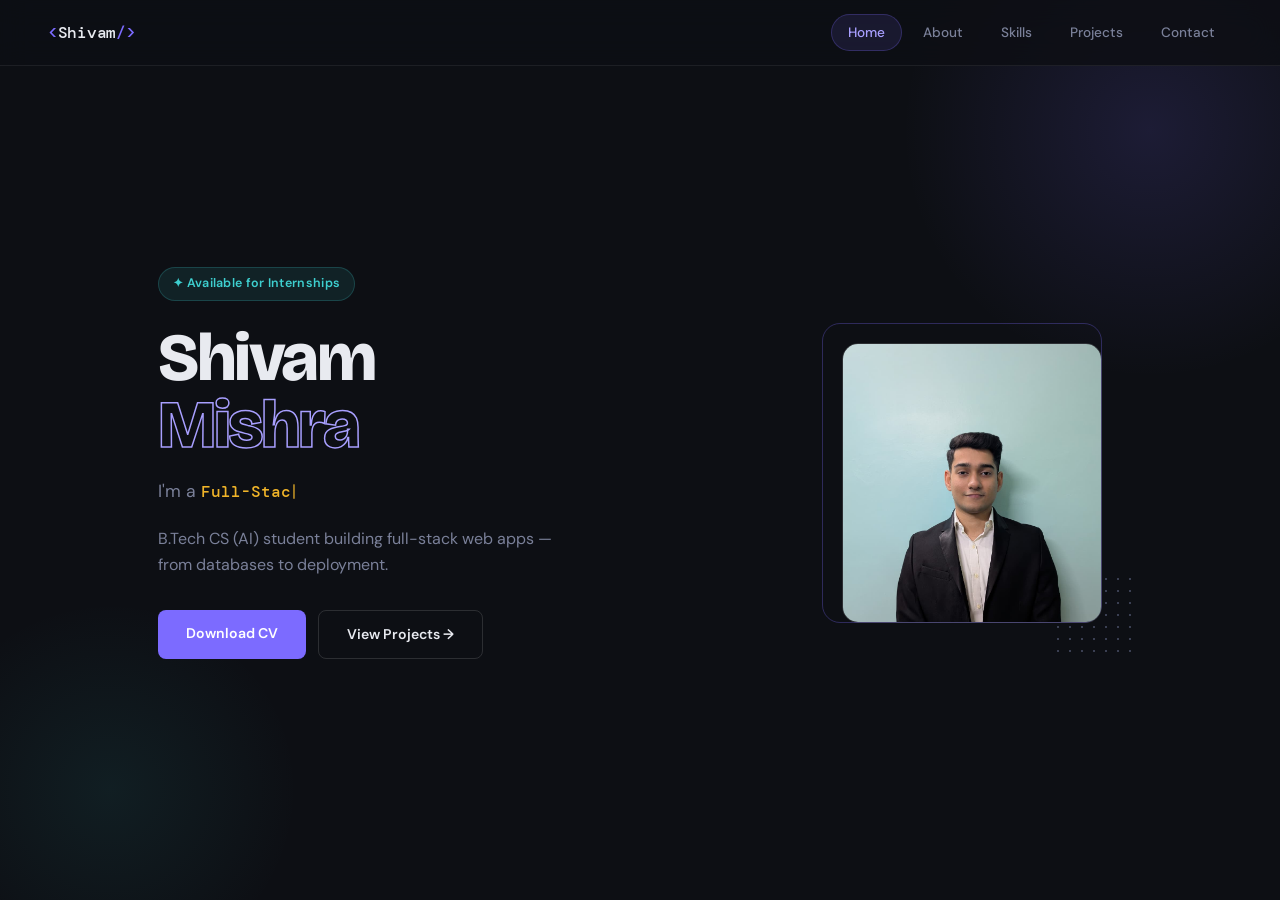
<file: index.html>
<!DOCTYPE html>
<html lang="en">
<head>
  <meta charset="UTF-8">
  <meta name="viewport" content="width=device-width, initial-scale=1.0">
  <title>Shivam Mishra | Portfolio</title>
  <link rel="stylesheet" href="index.css">
  <link href="https://fonts.googleapis.com/css2?family=Bricolage+Grotesque:opsz,wght@12..96,400;12..96,500;12..96,600;12..96,700;12..96,800&family=DM+Mono:wght@400;500&family=DM+Sans:wght@300;400;500&display=swap" rel="stylesheet">
</head>
<body>
 
  <header>
    <div class="logo"><span class="logo-bracket">&lt;</span>Shivam<span class="logo-bracket">/&gt;</span></div>
    <nav id="mainNav">
      <ul>
        <li><a href="#" data-section="home" class="nav-link active">Home</a></li>
        <li><a href="#" data-section="about" class="nav-link">About</a></li>
        <li><a href="#" data-section="skills" class="nav-link">Skills</a></li>
        <li><a href="#" data-section="projects" class="nav-link">Projects</a></li>
        <li><a href="#" data-section="contact" class="nav-link">Contact</a></li>
      </ul>
    </nav>
    <div class="menu-toggle" id="menuToggle"><span></span><span></span><span></span></div>
  </header>
 
  <!-- HOME -->
  <section id="home" class="section active">
    <div class="home-wrap">
      <div class="home-text">
        <div class="home-badge">✦ Available for Internships</div>
        <h1>Shivam<br><em>Mishra</em></h1>
        <div class="role-line">
          I'm a&nbsp;<span class="role-wrap"><span id="roleText"></span><span class="cursor">|</span></span>
        </div>
        <p class="home-bio">B.Tech CS (AI) student building full-stack web apps — from databases to deployment.</p>
        <div class="home-actions">
          <a href="cv.pdf" download class="btn-primary">Download CV</a>
          <a href="#" data-section="projects" class="btn-ghost nav-link">View Projects →</a>
        </div>
      </div>
      <div class="home-img-wrap">
        <div class="img-deco-ring"></div>
        <div class="img-box">
          <img src="abc.jpeg" alt="Shivam Mishra">
        </div>
        <div class="img-dot-grid"></div>
      </div>
    </div>
  </section>
 
  <!-- ABOUT -->
  <section id="about" class="section">
    <div class="section-inner">
      <div class="sec-label">01 — About</div>
      <h2 class="sec-title">Who I Am</h2>
      <div class="about-layout">
        <div class="about-text">
          <p>I'm a second-year B.Tech Computer Science (AI) student at Manipal Institute of Technology, Bengaluru. My focus is on building full-stack applications that are clean, efficient, and solve real problems — not just writing code that runs.</p>
          <p>On the backend I work with Node.js, Express.js, and MySQL — implementing JWT authentication, REST APIs, and relational database design. I've gone through the full lifecycle of a production project: local development, debugging, and deployment on Render and Clever Cloud.</p>
          <p>I'm actively working through Data Structures &amp; Algorithms with a structured daily approach — covering linked lists, stacks, queues, trees, and heaps — solving problems on LeetCode.</p>
          <p>Outside code, I follow financial markets closely — part of why I built StockSim. I also play cricket, which has given me an appreciation for consistency and teamwork under pressure.</p>
        </div>
      </div>
    </div>
  </section>
 
  <!-- SKILLS -->
  <section id="skills" class="section">
    <div class="section-inner">
      <div class="sec-label">02 — Skills</div>
      <h2 class="sec-title">What I Work With</h2>
      <div class="skills-grid">
        <div class="skill-card sc-a">
          <div class="sc-num">01</div>
          <h3>Languages</h3>
          <div class="sc-pills">
            <span>Java</span><span>JavaScript</span><span>C</span><span>Python</span>
          </div>
        </div>
        <div class="skill-card sc-b">
          <div class="sc-num">02</div>
          <h3>Web Dev</h3>
          <div class="sc-pills">
            <span>HTML &amp; CSS</span><span>Node.js</span><span>Express.js</span><span>EJS</span>
          </div>
        </div>
        <div class="skill-card sc-c">
          <div class="sc-num">03</div>
          <h3>Backend &amp; DB</h3>
          <div class="sc-pills">
            <span>MySQL</span><span>REST APIs</span><span>JWT Auth</span><span>bcrypt</span>
          </div>
        </div>
        <div class="skill-card sc-d">
          <div class="sc-num">04</div>
          <h3>Core CS</h3>
          <div class="sc-pills">
            <span>DSA</span><span>OOP</span><span>OS</span><span>DBMS</span>
          </div>
        </div>
      </div>
    </div>
  </section>
 
  <!-- PROJECTS -->
  <section id="projects" class="section">
    <div class="section-inner">
      <div class="sec-label">03 — Projects</div>
      <h2 class="sec-title">Things I've Built</h2>
      <div class="projects-list">
 
        <div class="proj-card pc-featured">
          <div class="proj-top">
            <span class="proj-tag">Full-Stack · Live</span>
            <div class="proj-links">
              <a href="https://stocksim-1-ty4c.onrender.com" target="_blank">Live ↗</a>
              <a href="https://github.com/shivamm-15/Stocksim" target="_blank">GitHub ↗</a>
            </div>
          </div>
          <h3>StockSim</h3>
          <p>A full-stack virtual NSE stock trading platform. Users get ₹1,00,000 virtual money to trade real NSE-listed stocks using live prices from the Yahoo Finance API. Features include JWT authentication, portfolio tracking with real-time P&amp;L, a leaderboard ranked by net worth, transaction history, and a watchlist.</p>
          <div class="proj-tech">
            <span>Node.js</span><span>Express.js</span><span>MySQL</span>
            <span>EJS</span><span>JWT</span><span>Yahoo Finance API</span>
          </div>
        </div>
 
        <div class="proj-card">
          <div class="proj-top">
            <span class="proj-tag">Full-Stack </span>
            <div class="proj-links">
              <a href="https://github.com/shivamm-15/CampusCare" target="_blank">GitHub ↗</a>
            </div>
          </div>
          <h3>CampusCare</h3>
          <p>A complaint and resolution management system for campus facilities. Students raise complaints, admins assign them to staff, tracking a three-stage lifecycle: OPEN → IN_PROGRESS → RESOLVED. Schema normalized to 3NF with proper foreign key constraints.</p>
          <div class="proj-tech">
            <span>Node.js</span><span>Express.js</span><span>MySQL</span><span>HTML/CSS/JS</span>
          </div>
        </div>
 
        <div class="proj-card">
          <div class="proj-top">
            <span class="proj-tag">Frontend · UI Practice</span>
            <div class="proj-links">
              <a href="https://github.com/shivamm-15" target="_blank">GitHub ↗</a>
            </div>
          </div>
          <h3>Spotify Clone</h3>
          <p>A responsive music player web application with play, pause, and album-based song navigation. Built to strengthen DOM manipulation skills and JavaScript event handling logic.</p>
          <div class="proj-tech">
            <span>HTML</span><span>CSS</span><span>JavaScript</span>
          </div>
        </div>
 
      </div>
    </div>
  </section>
 
  <!-- CONTACT -->
  <section id="contact" class="section">
    <div class="section-inner">
      <div class="sec-label">04 — Contact</div>
      <h2 class="sec-title">Get In Touch</h2>
      <p class="contact-sub">Open for internships, collaborations, or just a chat.</p>
      <div class="contact-cards">
        <a href="https://www.linkedin.com/in/shivammishra15" target="_blank" class="cc">
          <div class="cc-icon li">in</div>
          <div class="cc-info"><span class="cc-lbl">LinkedIn</span><span class="cc-val">shivammishra15</span></div>
          <span class="cc-arr">→</span>
        </a>
        <a href="https://github.com/shivamm-15" target="_blank" class="cc">
          <div class="cc-icon gh">gh</div>
          <div class="cc-info"><span class="cc-lbl">GitHub</span><span class="cc-val">shivamm-15</span></div>
          <span class="cc-arr">→</span>
        </a>
        <a href="mailto:Shivam1505mishra@gmail.com" class="cc">
          <div class="cc-icon em">@</div>
          <div class="cc-info"><span class="cc-lbl">Email</span><span class="cc-val">Shivam1505mishra@gmail.com</span></div>
          <span class="cc-arr">→</span>
        </a>
      </div>
    </div>
  </section>
 
  <script src="index.js"></script>
</body>
</html>
</file>
<file: index.css>
*, *::before, *::after { box-sizing: border-box; margin: 0; padding: 0; }
 
/* ===== DESIGN TOKENS ===== */
:root {
  --bg:        #0d0f14;
  --surface:   #141720;
  --surface2:  #1c2030;
  --border:    rgba(255,255,255,0.07);
  --border2:   rgba(255,255,255,0.13);
  --text:      #e8eaf0;
  --muted:     #7a8099;
  --faint:     #3a3f52;
 
  --indigo:    #7c6bff;
  --indigo-lt: #a89fff;
  --indigo-bg: rgba(124,107,255,0.12);
 
  --amber:     #f0b429;
  --amber-bg:  rgba(240,180,41,0.12);
 
  --teal:      #3ecfcf;
  --teal-bg:   rgba(62,207,207,0.1);
 
  --coral:     #ff6b6b;
 
  --r: 14px;
  --r-sm: 8px;
}
 
html { scroll-behavior: smooth; }
 
body {
  font-family: 'DM Sans', sans-serif;
  background: var(--bg);
  color: var(--text);
  min-height: 100vh;
  overflow-x: hidden;
  line-height: 1.6;
}
 
/* ===== HEADER ===== */
header {
  position: fixed;
  top: 0; left: 0; right: 0;
  z-index: 200;
  height: 66px;
  display: flex;
  align-items: center;
  justify-content: space-between;
  padding: 0 48px;
  background: rgba(13,15,20,0.85);
  backdrop-filter: blur(14px);
  border-bottom: 1px solid var(--border);
}
 
.logo {
  font-family: 'DM Mono', monospace;
  font-size: 1rem;
  font-weight: 500;
  color: var(--text);
  letter-spacing: -0.3px;
}
.logo-bracket { color: var(--indigo); }
 
nav ul { list-style: none; display: flex; gap: 4px; }
 
.nav-link {
  text-decoration: none;
  font-size: 0.85rem;
  font-weight: 500;
  color: var(--muted);
  padding: 7px 16px;
  border-radius: 30px;
  border: 1px solid transparent;
  transition: all 0.22s;
  cursor: pointer;
  display: inline-block;
}
.nav-link:hover { color: var(--text); border-color: var(--border2); }
.nav-link.active {
  color: var(--indigo-lt);
  background: var(--indigo-bg);
  border-color: rgba(124,107,255,0.25);
}
 
.menu-toggle {
  display: none; flex-direction: column; gap: 5px;
  cursor: pointer; padding: 4px;
}
.menu-toggle span {
  display: block; width: 22px; height: 2px;
  background: var(--text); border-radius: 2px; transition: 0.3s;
}
 
/* ===== SECTIONS ===== */
.section { display: none; min-height: 100vh; padding-top: 66px; }
.section.active { display: flex; flex-direction: column; }
 
.section-inner {
  max-width: 960px; width: 100%;
  margin: 0 auto;
  padding: 72px 48px 80px;
}
 
.sec-label {
  font-family: 'DM Mono', monospace;
  font-size: 0.75rem;
  color: var(--indigo);
  letter-spacing: 1px;
  text-transform: uppercase;
  margin-bottom: 12px;
}
 
.sec-title {
  font-family: 'Bricolage Grotesque', sans-serif;
  font-size: 2.6rem;
  font-weight: 800;
  color: var(--text);
  letter-spacing: -1.5px;
  line-height: 1.1;
  margin-bottom: 48px;
}
 
/* ===== HOME ===== */
#home { justify-content: center; align-items: center; position: relative; overflow: hidden; }
#home::before {
  content: '';
  position: absolute;
  top: -120px; right: -120px;
  width: 500px; height: 500px;
  background: radial-gradient(circle, rgba(124,107,255,0.14) 0%, transparent 70%);
  pointer-events: none;
}
#home::after {
  content: '';
  position: absolute;
  bottom: -80px; left: -80px;
  width: 380px; height: 380px;
  background: radial-gradient(circle, rgba(62,207,207,0.08) 0%, transparent 70%);
  pointer-events: none;
}
 
.home-wrap {
  max-width: 1060px; width: 100%;
  margin: 0 auto; padding: 0 48px;
  display: flex;
  align-items: center;
  justify-content: space-between;
  gap: 64px;
  position: relative; z-index: 1;
}
 
.home-text { flex: 1; }
 
.home-badge {
  display: inline-flex;
  align-items: center;
  gap: 8px;
  font-size: 0.78rem;
  font-weight: 600;
  color: var(--teal);
  background: var(--teal-bg);
  border: 1px solid rgba(62,207,207,0.2);
  padding: 6px 14px;
  border-radius: 30px;
  margin-bottom: 24px;
  letter-spacing: 0.3px;
}
 
.home-text h1 {
  font-family: 'Bricolage Grotesque', sans-serif;
  font-size: 4.2rem;
  font-weight: 800;
  line-height: 1.0;
  letter-spacing: -2.5px;
  color: var(--text);
  margin-bottom: 18px;
}
.home-text h1 em {
  font-style: normal;
  color: transparent;
  -webkit-text-stroke: 1.5px var(--indigo-lt);
}
 
.role-line {
  font-family: 'DM Sans', sans-serif;
  font-size: 1.1rem;
  font-weight: 400;
  color: var(--muted);
  margin-bottom: 20px;
  display: flex;
  align-items: center;
}
 
.role-wrap {
  display: inline-flex;
  align-items: center;
  min-width: 240px;
}
 
#roleText {
  font-family: 'DM Mono', monospace;
  font-size: 1rem;
  font-weight: 500;
  color: var(--amber);
}
 
.cursor {
  font-weight: 300;
  color: var(--amber);
  animation: blink 1s step-start infinite;
  margin-left: 1px;
}
@keyframes blink { 0%, 100% { opacity: 1; } 50% { opacity: 0; } }
 
.home-bio {
  font-size: 1rem;
  color: var(--muted);
  line-height: 1.65;
  max-width: 400px;
  margin-bottom: 32px;
}
 
.home-actions { display: flex; gap: 12px; flex-wrap: wrap; margin-bottom: 40px; }
 
.btn-primary {
  display: inline-block; padding: 12px 28px;
  background: var(--indigo);
  color: #fff; text-decoration: none;
  border-radius: var(--r-sm);
  font-size: 0.88rem; font-weight: 600;
  transition: all 0.2s;
  border: none;
}
.btn-primary:hover { background: #6b5aee; transform: translateY(-1px); }
 
.btn-ghost {
  display: inline-block; padding: 12px 28px;
  border: 1px solid var(--border2);
  color: var(--text); text-decoration: none;
  border-radius: var(--r-sm);
  font-size: 0.88rem; font-weight: 600;
  transition: all 0.2s;
}
.btn-ghost:hover { border-color: var(--indigo-lt); color: var(--indigo-lt); }
 
.home-stats {
  display: flex;
  align-items: center;
  gap: 24px;
}
.stat { display: flex; flex-direction: column; gap: 2px; }
.stat-num {
  font-family: 'Bricolage Grotesque', sans-serif;
  font-size: 1.5rem; font-weight: 800;
  color: var(--text); letter-spacing: -0.5px;
}
.stat-lbl { font-size: 0.75rem; color: var(--muted); }
.stat-sep { width: 1px; height: 36px; background: var(--faint); }
 
/* Photo */
.home-img-wrap {
  position: relative;
  flex-shrink: 0;
  width: 300px; height: 320px;
}
.img-box {
  position: absolute;
  top: 20px; left: 20px;
  width: 260px; height: 280px;
  border-radius: 16px;
  overflow: hidden;
  border: 1px solid var(--border2);
  z-index: 2;
}
.img-box img { width: 100%; height: 100%; object-fit: cover; object-position: top center; }
 
.img-deco-ring {
  position: absolute;
  top: 0; left: 0;
  width: 280px; height: 300px;
  border-radius: 18px;
  border: 1px solid rgba(124,107,255,0.3);
  z-index: 1;
}
 
.img-dot-grid {
  position: absolute;
  bottom: -10px; right: -10px;
  width: 80px; height: 80px;
  background-image: radial-gradient(circle, var(--faint) 1.5px, transparent 1.5px);
  background-size: 12px 12px;
  z-index: 0;
}
 
/* ===== ABOUT ===== */
.about-layout { display: grid; grid-template-columns: 1fr 260px; gap: 48px; align-items: start; }
.about-text p { color: var(--muted); font-size: 0.97rem; line-height: 1.8; margin-bottom: 18px; }
.about-text p:last-child { margin-bottom: 0; }
 
.about-card {
  background: var(--surface);
  border: 1px solid var(--border2);
  border-radius: var(--r);
  padding: 24px;
  position: sticky;
  top: 90px;
}
.ac-row {
  display: flex;
  justify-content: space-between;
  align-items: center;
  padding: 10px 0;
  border-bottom: 1px solid var(--border);
  gap: 12px;
}
.ac-row:last-child { border-bottom: none; }
.ac-row span:first-child { font-size: 0.78rem; color: var(--muted); font-weight: 500; text-transform: uppercase; letter-spacing: 0.5px; flex-shrink: 0; }
.ac-row span:last-child { font-size: 0.88rem; color: var(--text); font-weight: 500; text-align: right; }
 
/* ===== SKILLS ===== */
.skills-grid {
  display: grid;
  grid-template-columns: repeat(2, 1fr);
  gap: 18px;
}
 
.skill-card {
  background: var(--surface);
  border: 1px solid var(--border);
  border-radius: var(--r);
  padding: 28px 24px;
  position: relative;
  overflow: hidden;
  transition: border-color 0.2s, transform 0.2s;
}
.skill-card:hover { border-color: var(--border2); transform: translateY(-2px); }
 
.skill-card::before {
  content: '';
  position: absolute;
  top: 0; left: 0; right: 0;
  height: 2px;
}
.sc-a::before { background: var(--indigo); }
.sc-b::before { background: var(--teal); }
.sc-c::before { background: var(--amber); }
.sc-d::before { background: var(--coral); }
 
.sc-num {
  font-family: 'DM Mono', monospace;
  font-size: 0.7rem;
  color: var(--faint);
  margin-bottom: 14px;
}
.skill-card h3 {
  font-family: 'Bricolage Grotesque', sans-serif;
  font-size: 1.05rem; font-weight: 700;
  color: var(--text);
  margin-bottom: 16px;
}
.sc-pills { display: flex; flex-wrap: wrap; gap: 8px; }
.sc-pills span {
  font-size: 0.8rem; font-weight: 500;
  color: var(--muted);
  background: var(--surface2);
  border: 1px solid var(--border);
  padding: 5px 12px;
  border-radius: 30px;
}
 
/* ===== PROJECTS ===== */
.projects-list { display: flex; flex-direction: column; gap: 20px; }
 
.proj-card {
  background: var(--surface);
  border: 1px solid var(--border);
  border-radius: var(--r);
  padding: 32px;
  transition: border-color 0.2s, transform 0.2s;
}
.proj-card:hover { border-color: var(--border2); transform: translateY(-2px); }
 
.pc-featured {
  border-color: rgba(124,107,255,0.25);
  background: linear-gradient(135deg, var(--surface) 0%, rgba(124,107,255,0.05) 100%);
}
.pc-featured:hover { border-color: rgba(124,107,255,0.4); }
 
.proj-top {
  display: flex;
  justify-content: space-between;
  align-items: center;
  margin-bottom: 14px;
}
 
.proj-tag {
  font-family: 'DM Mono', monospace;
  font-size: 0.72rem;
  color: var(--indigo-lt);
  background: var(--indigo-bg);
  padding: 4px 10px;
  border-radius: 4px;
}
 
.proj-links { display: flex; gap: 10px; }
.proj-links a {
  font-size: 0.8rem; font-weight: 600;
  color: var(--muted);
  text-decoration: none;
  border: 1px solid var(--border2);
  padding: 5px 12px;
  border-radius: 6px;
  transition: all 0.18s;
}
.proj-links a:hover { color: var(--text); border-color: var(--indigo-lt); background: var(--indigo-bg); }
 
.proj-card h3 {
  font-family: 'Bricolage Grotesque', sans-serif;
  font-size: 1.45rem; font-weight: 800;
  color: var(--text);
  letter-spacing: -0.5px;
  margin-bottom: 10px;
}
 
.proj-card p {
  font-size: 0.93rem; color: var(--muted);
  line-height: 1.7; margin-bottom: 18px;
}
 
.proj-tech { display: flex; flex-wrap: wrap; gap: 8px; }
.proj-tech span {
  font-size: 0.76rem; font-weight: 600;
  color: var(--amber);
  background: var(--amber-bg);
  padding: 4px 10px;
  border-radius: 4px;
}
 
/* ===== CONTACT ===== */
.contact-sub { color: var(--muted); font-size: 1rem; margin-bottom: 36px; margin-top: -24px; }
 
.contact-cards { display: flex; flex-direction: column; gap: 12px; max-width: 540px; }
 
.cc {
  display: flex; align-items: center; gap: 18px;
  background: var(--surface);
  border: 1px solid var(--border2);
  border-radius: var(--r);
  padding: 20px 24px;
  text-decoration: none;
  transition: all 0.2s;
}
.cc:hover { border-color: var(--indigo-lt); transform: translateX(6px); background: var(--surface2); }
 
.cc-icon {
  width: 44px; height: 44px;
  border-radius: 10px;
  display: flex; align-items: center; justify-content: center;
  font-family: 'DM Mono', monospace;
  font-size: 0.78rem; font-weight: 500;
  flex-shrink: 0;
}
.li { background: rgba(10,102,194,0.15); color: #4d9de0; border: 1px solid rgba(10,102,194,0.2); }
.gh { background: var(--surface2); color: var(--text); border: 1px solid var(--border2); }
.em { background: var(--amber-bg); color: var(--amber); border: 1px solid rgba(240,180,41,0.2); }
 
.cc-info { flex: 1; display: flex; flex-direction: column; gap: 2px; }
.cc-lbl { font-size: 0.72rem; text-transform: uppercase; letter-spacing: 0.8px; color: var(--muted); font-weight: 600; }
.cc-val { font-size: 0.9rem; color: var(--text); font-weight: 500; }
 
.cc-arr { color: var(--faint); font-size: 1rem; transition: all 0.2s; }
.cc:hover .cc-arr { color: var(--indigo-lt); transform: translateX(4px); }
 
/* ===== RESPONSIVE ===== */
@media (max-width: 768px) {
  header { padding: 0 20px; }
  nav { display: none; position: absolute; top: 66px; left: 0; right: 0; background: var(--bg); border-bottom: 1px solid var(--border); padding: 12px 20px; }
  nav.open { display: block; }
  nav ul { flex-direction: column; gap: 4px; }
  .menu-toggle { display: flex; }
 
  .home-wrap { flex-direction: column-reverse; padding: 24px 20px; gap: 36px; }
  .home-text h1 { font-size: 2.8rem; }
  .home-img-wrap { width: 200px; height: 220px; margin: 0 auto; }
  .img-box { width: 180px; height: 200px; top: 12px; left: 12px; }
  .img-deco-ring { width: 190px; height: 210px; }
  .home-bio { max-width: 100%; }
 
  .section-inner { padding: 48px 20px 60px; }
  .sec-title { font-size: 2rem; }
  .about-layout { grid-template-columns: 1fr; }
  .about-card { position: static; }
  .skills-grid { grid-template-columns: 1fr; }
  .proj-card { padding: 22px 18px; }
}
</file>
